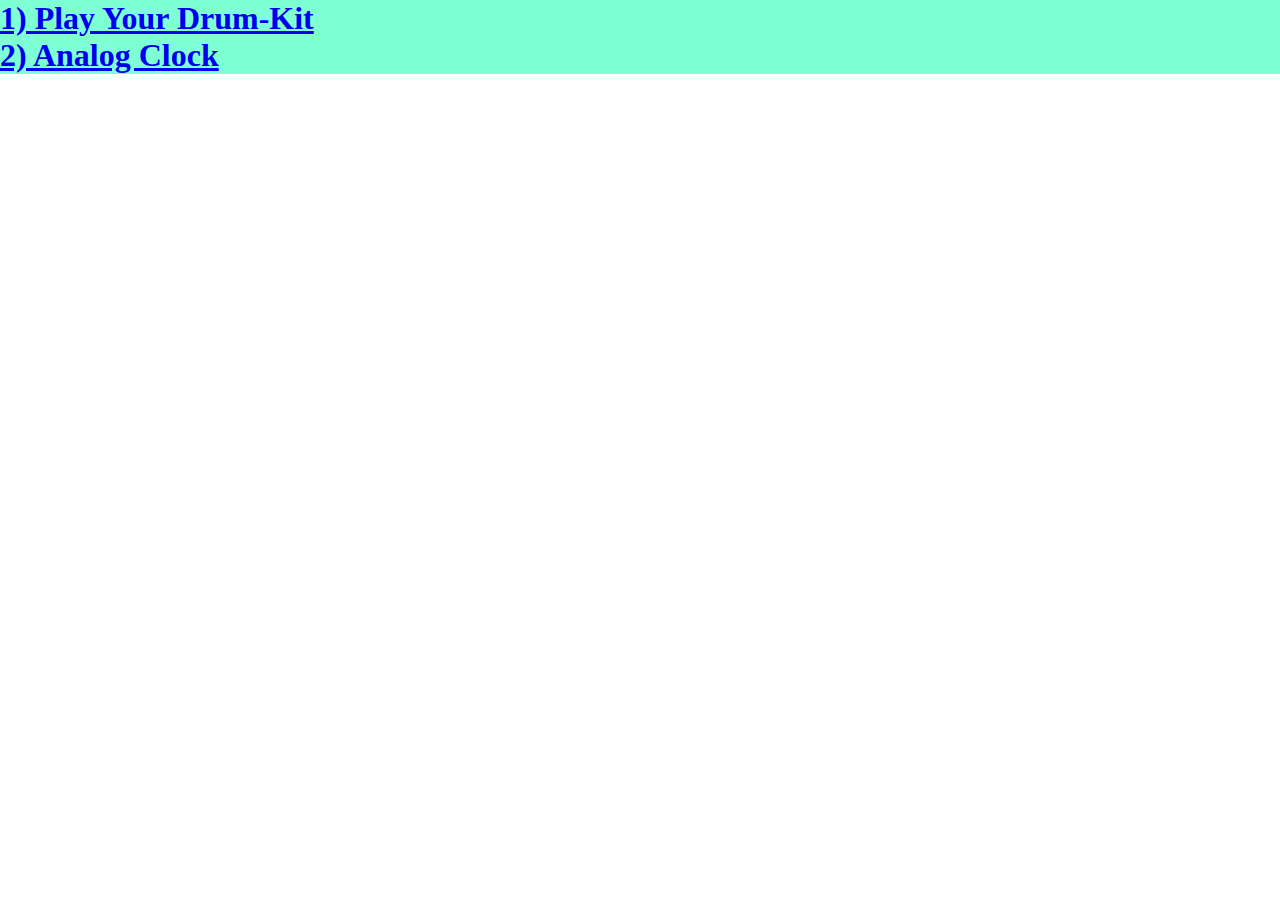
<file: index.html>
<!DOCTYPE html>
<html lang="en">
<head>
    <meta charset="UTF-8">
    <meta http-equiv="X-UA-Compatible" content="IE=edge">
    <meta name="viewport" content="width=device-width, initial-scale=1.0">
    <title>Javascript 30 days challenge</title>
    <link rel="stylesheet" href="style.css">
</head>
<body>
    <div class="container">
        <a href="./Day1_drumKit/index.html"><h1>1) Play Your Drum-Kit</h1></a>
    </div>
    <div class="container">
        <a href="./Day2_analog_clock/index.html"><h1>2) Analog Clock</h1></a>
    </div>
</body>
</html>
</file>
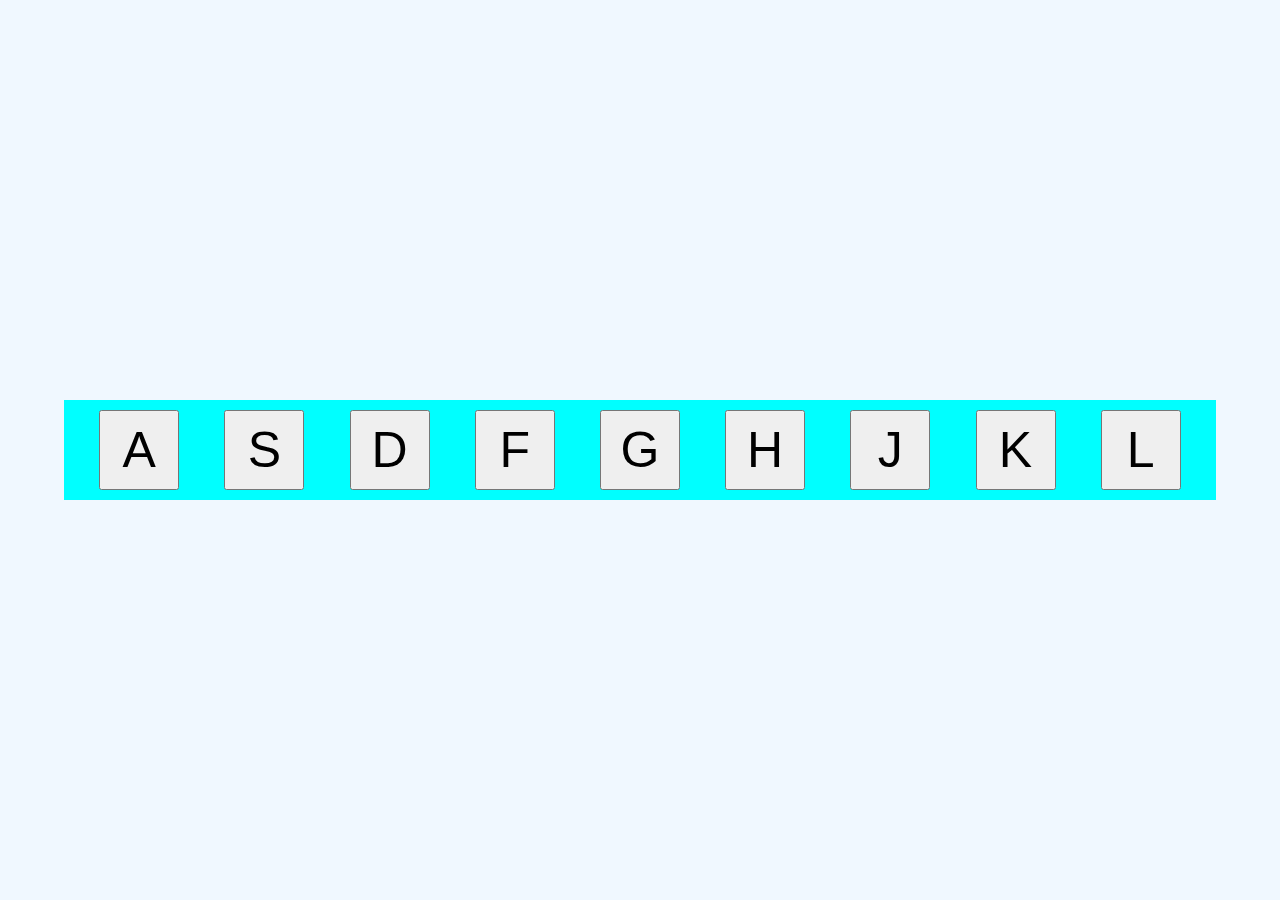
<file: Day1_drumKit/index.html>
<!DOCTYPE html>
<html lang="en">
<head>
    <meta charset="UTF-8">
    <meta http-equiv="X-UA-Compatible" content="IE=edge">
    <meta name="viewport" content="width=device-width, initial-scale=1.0">
    <title>Drum Kit</title>
    <link rel="stylesheet" href="style.css">
</head>
<body>
    <div class="container">
        <div class="drum-kit">
            <button id="a" onclick="plays()" class="drum-button">A</button>
            <button id="s" onclick="plays()" class="drum-button">S</button>
            <button id="d" onclick="plays()" class="drum-button">D</button>
            <button id="f" onclick="plays()" class="drum-button">F</button>
            <button id="g" onclick="plays()" class="drum-button">G</button>
            <button id="h" onclick="plays()" class="drum-button">H</button>
            <button id="j" onclick="plays()" class="drum-button">J</button>
            <button id="k" onclick="plays()" class="drum-button">K</button>
            <button id="l" onclick="plays()" class="drum-button">L</button>
        </div>
    </div>

    <audio data-key="a" src="./sounds/boom.wav"></audio>
    <audio data-key="s" src="./sounds/clap.wav"></audio>
    <audio data-key="d" src="./sounds/hihat.wav"></audio>
    <audio data-key="f" src="./sounds/kick.wav"></audio>
    <audio data-key="g" src="./sounds/openhat.wav"></audio>
    <audio data-key="h" src="./sounds/ride.wav"></audio>
    <audio data-key="j" src="./sounds/snare.wav"></audio>
    <audio data-key="k" src="./sounds/tink.wav"></audio>
    <audio data-key="l" src="./sounds/tom.wav"></audio>


    <script>
        /****this code is for laptop and desktop devices****/
        function play (e) {
            let buttons = document.querySelector(`button[id="${e.key}"]`);
            let track = document.querySelector(`audio[data-key=${e.key}]`);
            buttons.classList.add('playing');
            track.currentTime = 0;
            track.play();
            
            setTimeout(()=>{
                buttons.classList.remove('playing');
            },100)
        }
        window.addEventListener('keydown', play);
        
        /***this code is for mobile and tablet devices***/
        const plays = () => {
            let clickedBtn = event.srcElement.id;
            let buttons = document.querySelector(`button[id="${clickedBtn}"]`);
            let track = document.querySelector(`audio[data-key="${clickedBtn}"]`);
            buttons.classList.add('playing');
            track.currentTime = 0;
            track.play();
            
            setTimeout(()=>{
                buttons.classList.remove('playing');
            },100)

        }
    </script>
</body>
</html>
</file>
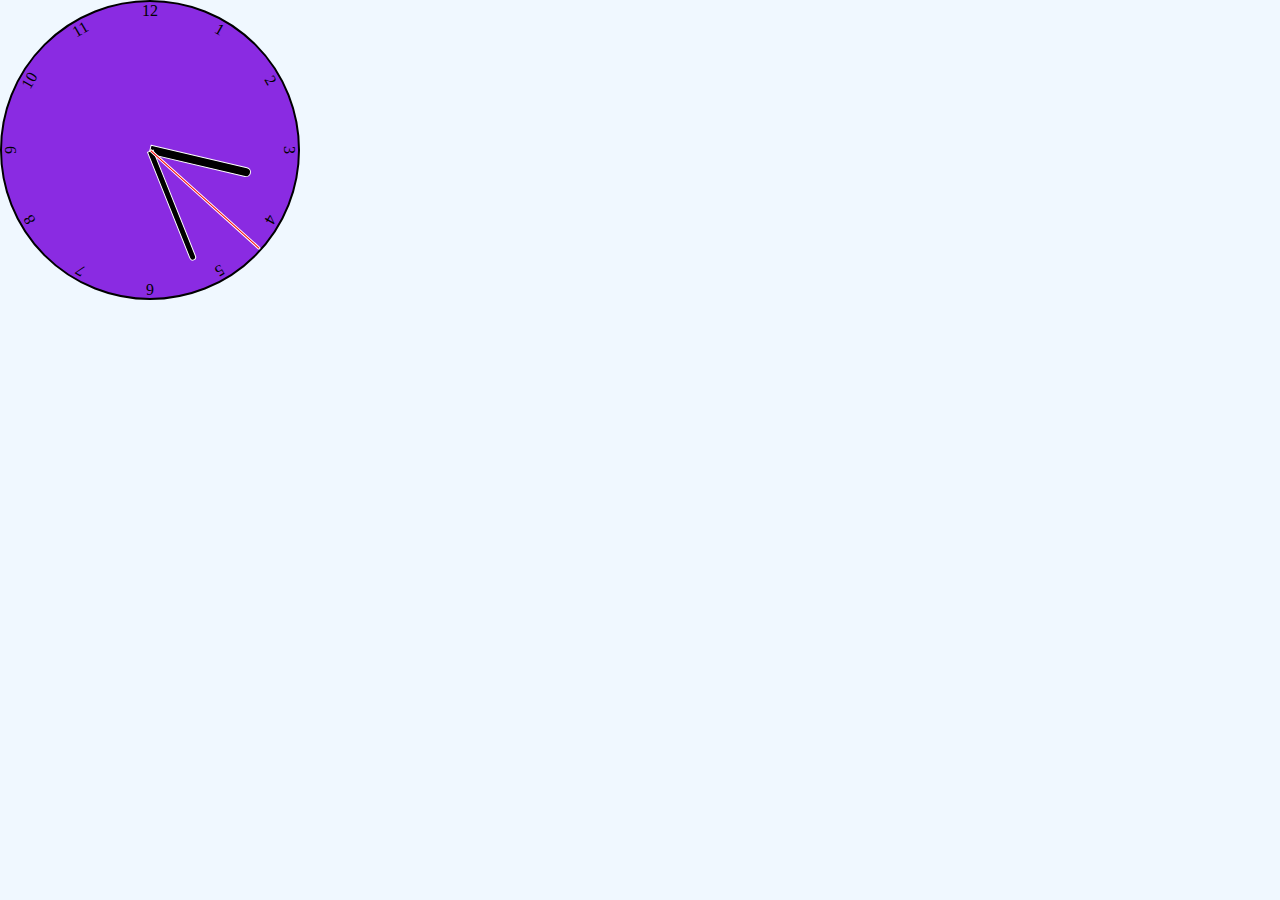
<file: Day2_analog_clock/index.html>
<!DOCTYPE html>
<html lang="en">
<head>
    <meta charset="UTF-8">
    <meta http-equiv="X-UA-Compatible" content="IE=edge">
    <meta name="viewport" content="width=device-width, initial-scale=1.0">
    <title>Analog clock</title>
    <link rel="stylesheet" href="style.css">
</head>
<body>
    <div class="clock">
        <div class="hand hour" data-hour-hand></div>
        <div class="hand minute" data-minute-hand></div>
        <div class="hand second" data-second-hand></div>
        <div class="number number1">1</div>
        <div class="number number2">2</div>
        <div class="number number3">3</div>
        <div class="number number4">4</div>
        <div class="number number5">5</div>
        <div class="number number6">6</div>
        <div class="number number7">7</div>
        <div class="number number8">8</div>
        <div class="number number9">9</div>
        <div class="number number10">10</div>
        <div class="number number11">11</div>
        <div class="number number12">12</div>
    </div>

    <script src="script.js"></script>
</body>
</html>
</file>
<file: style.css>
* {
    box-sizing: border-box;
    margin: 0;
    padding: 0;
}
.container {
    background-color: aquamarine;
}
</file>
<file: Day1_drumKit/style.css>
* {
    box-sizing: border-box;
    margin: 0;
    padding: 0;
}
body {
    background-color: aliceblue;
}
.container {
    display: flex;
    width: 100vw;
    height: 100vh;
    justify-content: center;
    align-items: center;
}
.drum-kit {
    background-color: aqua;
    width: 90vw;
    display: flex;
    justify-content: space-evenly;
    flex-wrap: wrap;
}
.drum-button {
    width: 80px;
    height: 80px;
    font-size: 50px;
    font-weight: 500;
    margin: 10px;
}
.playing {
    background-color: blueviolet;
    color: white;
}
</file>
<file: Day2_analog_clock/style.css>
* {
    box-sizing: border-box;
    margin: 0;
    padding: 0;
}
body {
    background-color: aliceblue;
}
.clock {
    background-color: blueviolet;
    width: 300px;
    height: 300px;
    border-radius: 50%;
    position: relative;
    border: 2px solid black;
}
.number {
    --rotation: 0;
    position: absolute;
    text-align: center;
    width: 100%;
    height: 100%;
    transform: rotate(var(--rotation));
    /*background-color: red;*/
}
.number1 { --rotation: 30deg; }
.number2 { --rotation: 60deg; }
.number3 { --rotation: 90deg; }
.number4 { --rotation: 120deg; }
.number5 { --rotation: 150deg; }
.number6 { --rotation: 180deg; }
.number7 { --rotation: 210deg; }
.number8 { --rotation: 240deg; }
.number9 { --rotation: 270deg; }
.number10 { --rotation: 300deg; }
.number11 { --rotation: 330deg; }

.clock .hand {
    --rotation: 0;
    position: absolute;
    bottom: 50%;
    left: 50%;
    border: 1px solid white;
    border-top-left-radius: 10px;
    border-top-right-radius: 10px;
    z-index: 10;
    transform-origin: bottom;
    transform: translateX(-50%) rotate(calc(var(--rotation) * 1deg));
}

.clock .hand.second {
    width: 3px;
    height: 50%;
    background-color: red;
}
.clock .hand.minute {
    width: 7px;
    height: 40%;
    background-color: black;
}
.clock .hand.hour {
    width: 10px;
    height: 35%;
    background-color: black;
}
</file>
